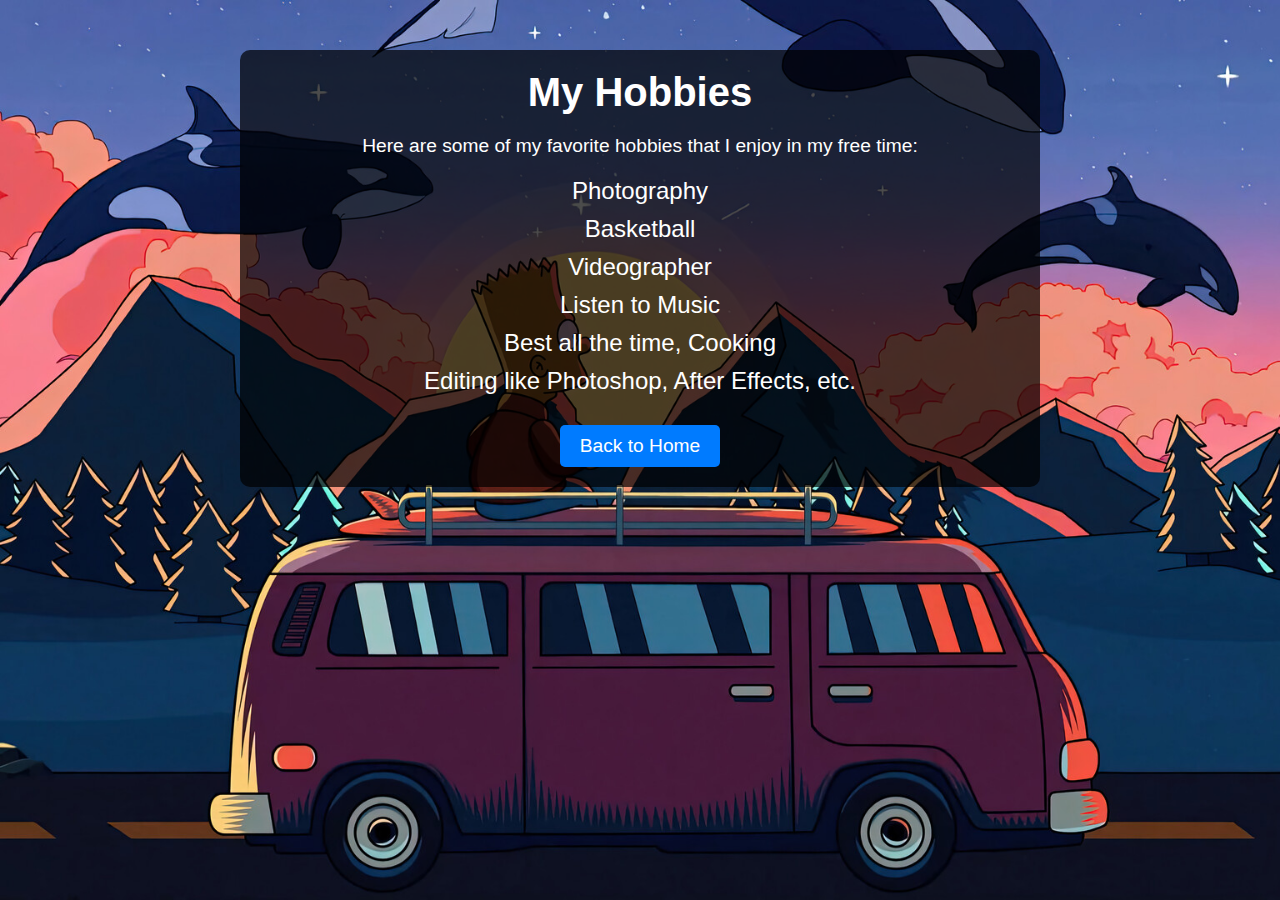
<file: hobbies.html>
<!DOCTYPE html>
<html lang="en">
<head>
    <meta charset="UTF-8">
    <meta name="viewport" content="width=device-width, initial-scale=1.0">
    <title>Hobbies</title>
    <link rel="stylesheet" href="hobbies.css">
</head>
<body>
    <div class="container">
        <h1>My Hobbies</h1>
        <p>Here are some of my favorite hobbies that I enjoy in my free time:</p>
        <ul class="hobby-list">
            <li>Photography</li>
            <li>Basketball</li>
            <li>Videographer</li>
            <li>Listen to Music</li>
            <li>Best all the time, Cooking</li>
            <li>Editing like Photoshop, After Effects, etc.</li>
        </ul>
        <a href="index.html" class="back-button">Back to Home</a>
    </div>
</body>
</html>
</file>
<file: hobbies.css>
* {
    box-sizing: border-box;
    margin: 0;
    padding: 0;
}

body {
    font-family: Arial, sans-serif;
    background: url('Image/bart.jpg') no-repeat center center fixed;
    background-size: cover;
    color: white;
}

.container {
    max-width: 800px;
    margin: 50px auto;
    padding: 20px;
    background: rgba(0, 0, 0, 0.7);
    border-radius: 10px;
    text-align: center;
}

h1 {
    font-size: 2.5em;
    margin-bottom: 20px;
}

p {
    font-size: 1.2em;
    margin-bottom: 20px;
}

.hobby-list {
    list-style-type: none;
    padding: 0;
}

.hobby-list li {
    font-size: 1.5em;
    margin: 10px 0;
}

.back-button {
    display: inline-block;
    margin-top: 20px;
    padding: 10px 20px;
    font-size: 1.2em;
    color: white;
    background-color: #007BFF;
    border: none;
    border-radius: 5px;
    text-decoration: none;
    transition: background-color 0.3s ease;
}

.back-button:hover {
    background-color: #0056b3;
}
</file>
